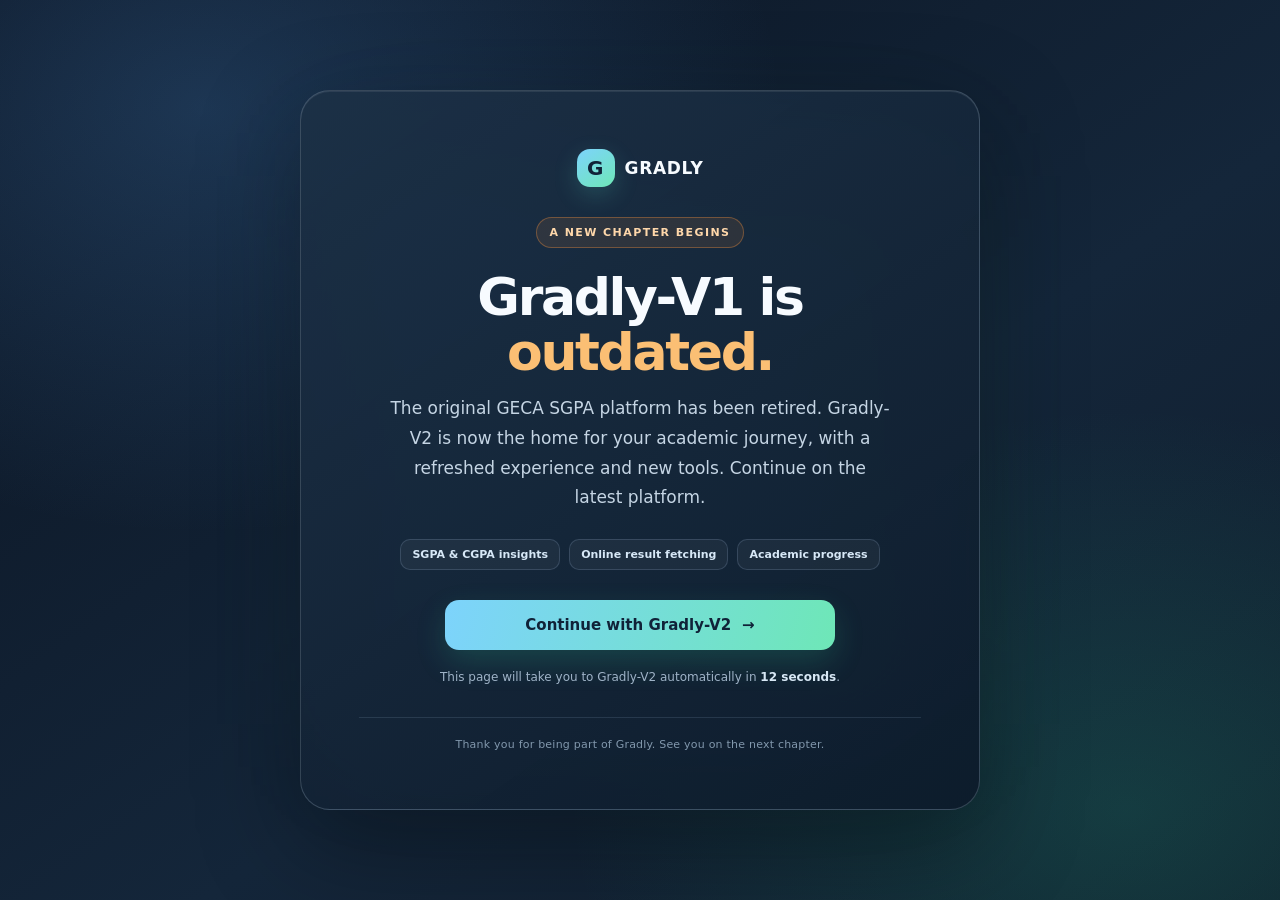
<file: index.html>
<!doctype html>
<html lang="en">
<head>
  <meta charset="utf-8">
  <meta name="viewport" content="width=device-width,initial-scale=1">
  <meta name="theme-color" content="#101c2d">
  <meta http-equiv="refresh" content="12;url=https://gradly-v2.netlify.app/">
  <title>Gradly-V1 is outdated · Welcome to Gradly-V2</title>
  <style>
    *{box-sizing:border-box}
    html,body{margin:0;min-height:100%;font-family:Inter,ui-sans-serif,system-ui,-apple-system,"Segoe UI",sans-serif}
    body{min-height:100vh;display:grid;place-items:center;padding:28px 18px;color:#f7fbff;background:radial-gradient(ellipse at 16% 12%,rgba(70,132,196,.28),transparent 38%),radial-gradient(ellipse at 88% 90%,rgba(36,174,133,.20),transparent 35%),linear-gradient(145deg,#0b1422,#14263a 58%,#101d2c)}
    .wrap{width:min(680px,100%);position:relative}
    .glow{position:absolute;inset:12% 8%;filter:blur(65px);background:linear-gradient(110deg,rgba(66,153,225,.22),rgba(52,211,153,.18));pointer-events:none}
    .card{position:relative;padding:clamp(30px,7vw,58px);border:1px solid rgba(202,222,241,.2);border-radius:30px;background:linear-gradient(145deg,rgba(28,48,70,.94),rgba(13,27,43,.96));box-shadow:0 32px 100px rgba(0,0,0,.38),inset 0 1px rgba(255,255,255,.08);text-align:center;overflow:hidden}
    .brand{display:flex;align-items:center;justify-content:center;gap:10px;margin-bottom:30px;font-weight:850;letter-spacing:.04em;font-size:17px}
    .brand-mark{display:grid;place-items:center;width:38px;height:38px;border-radius:13px;background:linear-gradient(145deg,#7dd3fc,#6ee7b7);color:#102238;font-size:20px;box-shadow:0 8px 24px rgba(94,234,212,.18)}
    .eyebrow{display:inline-flex;align-items:center;gap:8px;padding:8px 13px;border:1px solid rgba(251,146,60,.34);border-radius:999px;background:rgba(251,146,60,.10);color:#fed7aa;font-size:11px;font-weight:850;letter-spacing:.13em;text-transform:uppercase}
    h1{max-width:540px;margin:22px auto 14px;font-size:clamp(32px,7vw,52px);line-height:1.06;letter-spacing:-.045em}
    h1 span{color:#fbbf74}
    .lead{max-width:500px;margin:0 auto;color:#c5d5e4;font-size:clamp(14px,2.4vw,17px);line-height:1.75}
    .features{display:flex;justify-content:center;flex-wrap:wrap;gap:9px;margin:26px 0 30px}
    .features span{padding:8px 11px;border:1px solid rgba(191,219,254,.16);border-radius:10px;background:rgba(255,255,255,.045);color:#d7e8f7;font-size:11px;font-weight:650}
    .cta{display:flex;align-items:center;justify-content:center;gap:11px;width:100%;max-width:390px;margin:0 auto;padding:16px 22px;border-radius:14px;background:linear-gradient(105deg,#7dd3fc,#6ee7b7);color:#102238;text-decoration:none;font-size:15px;font-weight:900;box-shadow:0 12px 30px rgba(52,211,153,.18);transition:transform .2s,box-shadow .2s}
    .cta:hover{transform:translateY(-2px);box-shadow:0 17px 38px rgba(52,211,153,.28)}
    .timer{margin:18px 0 0;color:#9fb3c7;font-size:12px;line-height:1.6}
    .timer strong{color:#d8e8f5}
    .foot{margin-top:30px;padding-top:20px;border-top:1px solid rgba(191,219,254,.12);color:#8298ad;font-size:11px;letter-spacing:.02em}
    @media(prefers-reduced-motion:reduce){.cta{transition:none}.cta:hover{transform:none}}
  </style>
</head>
<body>
  <main class="wrap">
    <div class="glow" aria-hidden="true"></div>
    <section class="card" aria-labelledby="title">
      <div class="brand"><span class="brand-mark" aria-hidden="true">G</span><span>GRADLY</span></div>
      <div class="eyebrow">A new chapter begins</div>
      <h1 id="title">Gradly-V1 is <span>outdated.</span></h1>
      <p class="lead">The original GECA SGPA platform has been retired. Gradly-V2 is now the home for your academic journey, with a refreshed experience and new tools. Continue on the latest platform.</p>
      <div class="features" aria-label="Gradly-V2 highlights">
        <span>SGPA &amp; CGPA insights</span><span>Online result fetching</span><span>Academic progress</span>
      </div>
      <a class="cta" href="https://gradly-v2.netlify.app/">Continue with Gradly-V2 <span aria-hidden="true">→</span></a>
      <p class="timer">This page will take you to Gradly-V2 automatically in <strong>12 seconds</strong>.</p>
      <div class="foot">Thank you for being part of Gradly. See you on the next chapter.</div>
    </section>
  </main>
  <script>
    window.setTimeout(() => window.location.replace("https://gradly-v2.netlify.app/"), 12000);
  </script>
</body>
</html>
</file>
